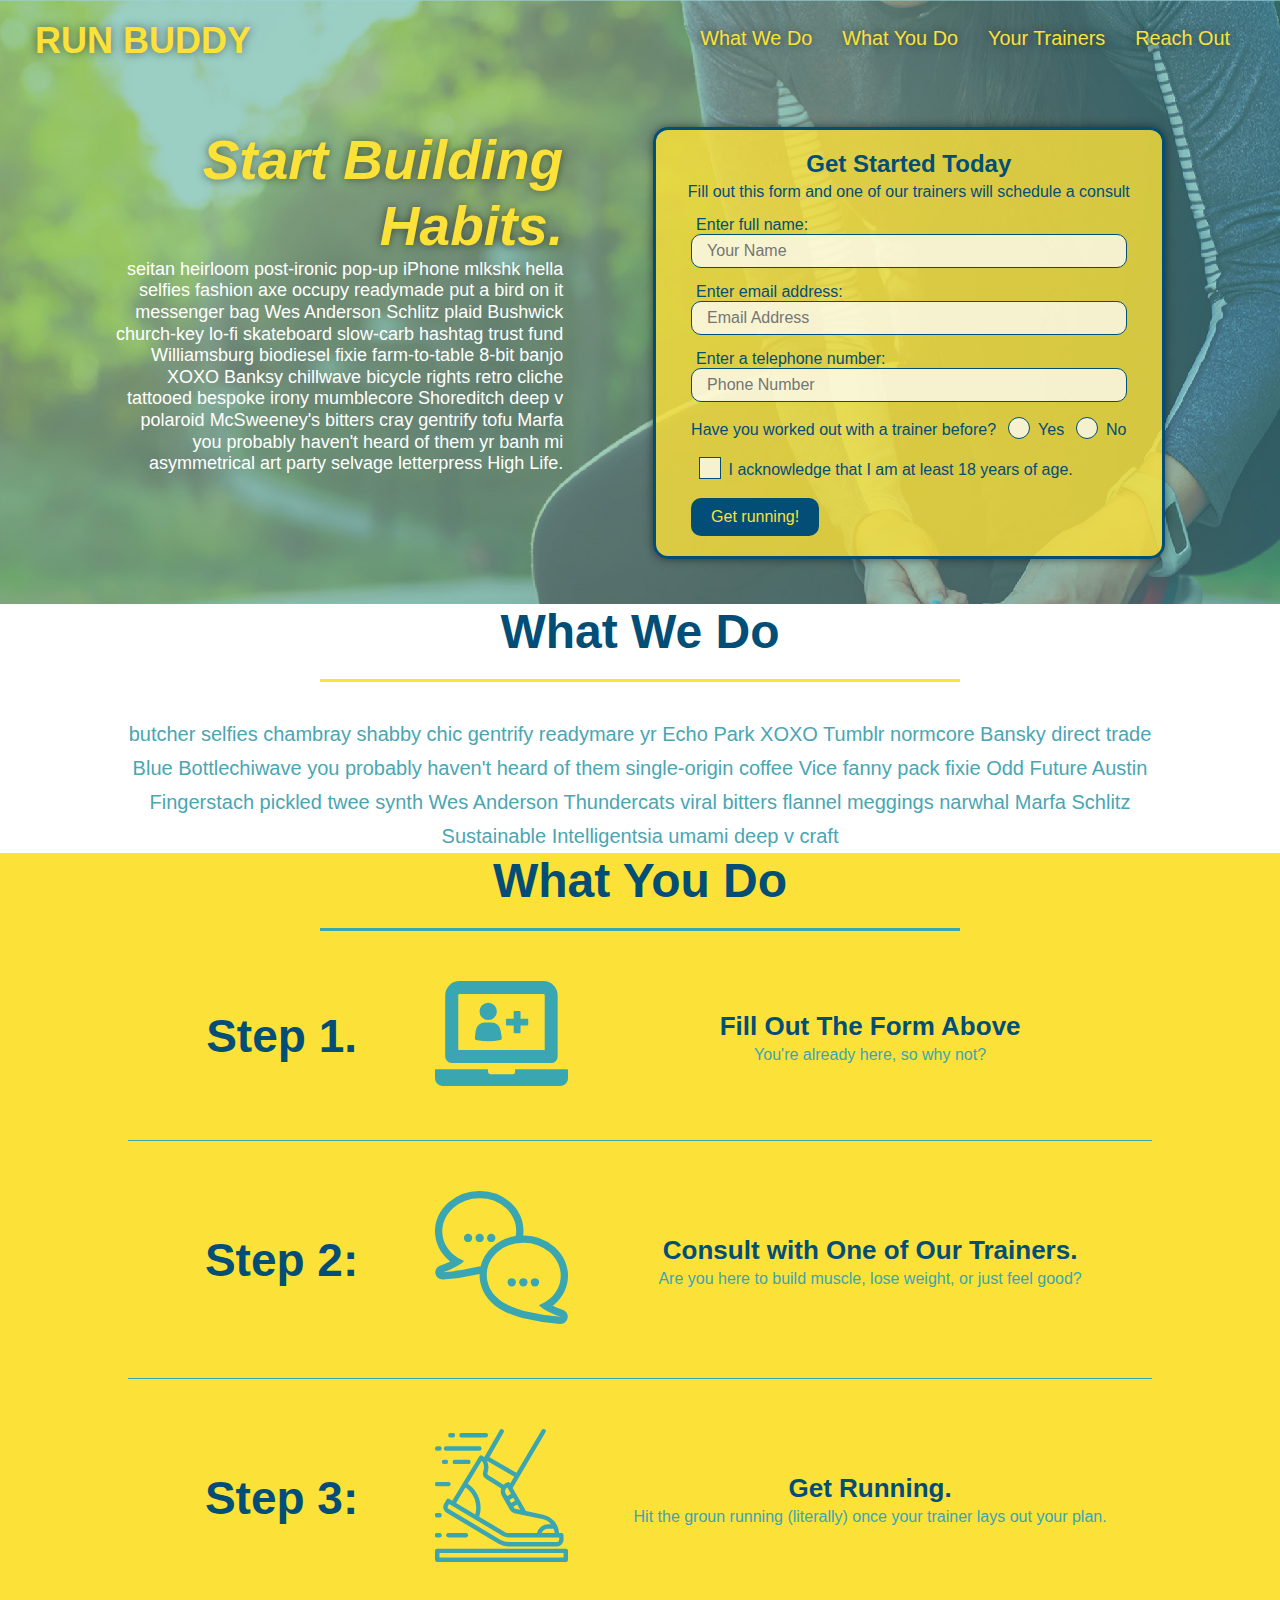
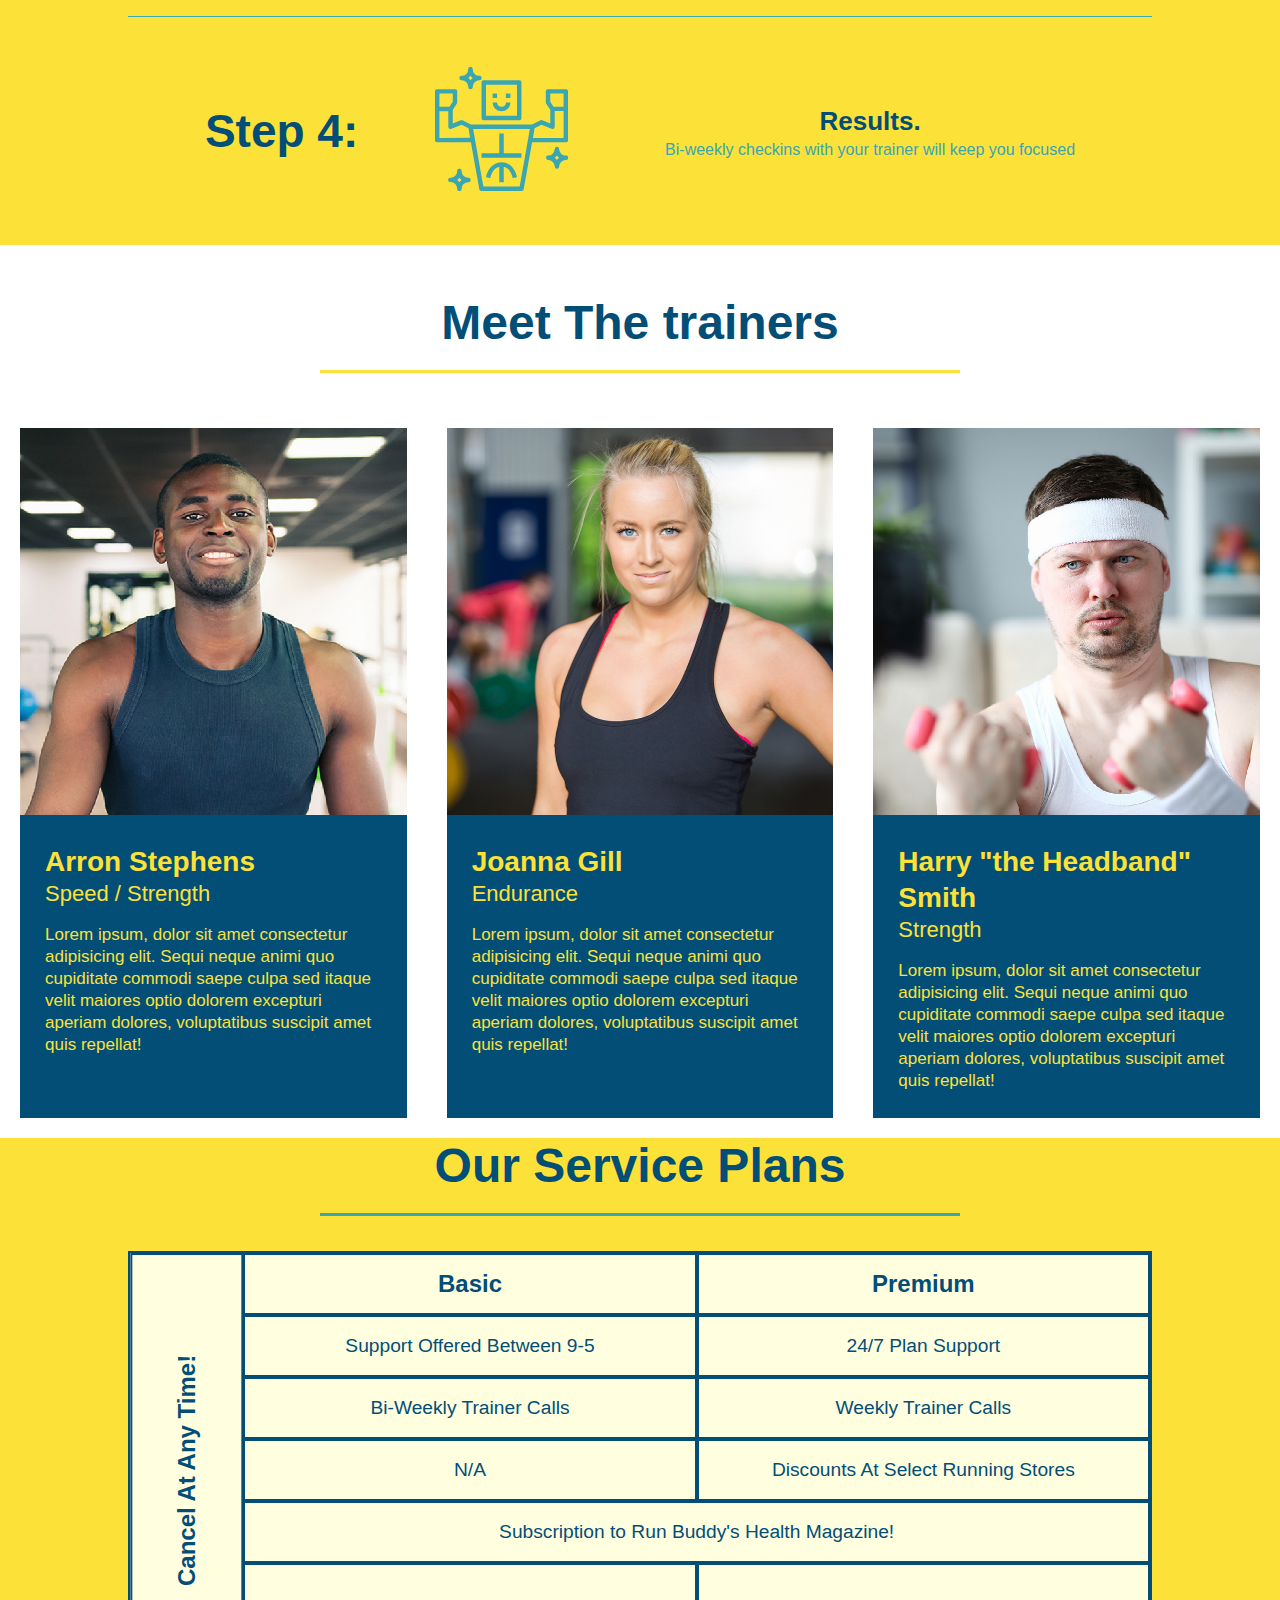
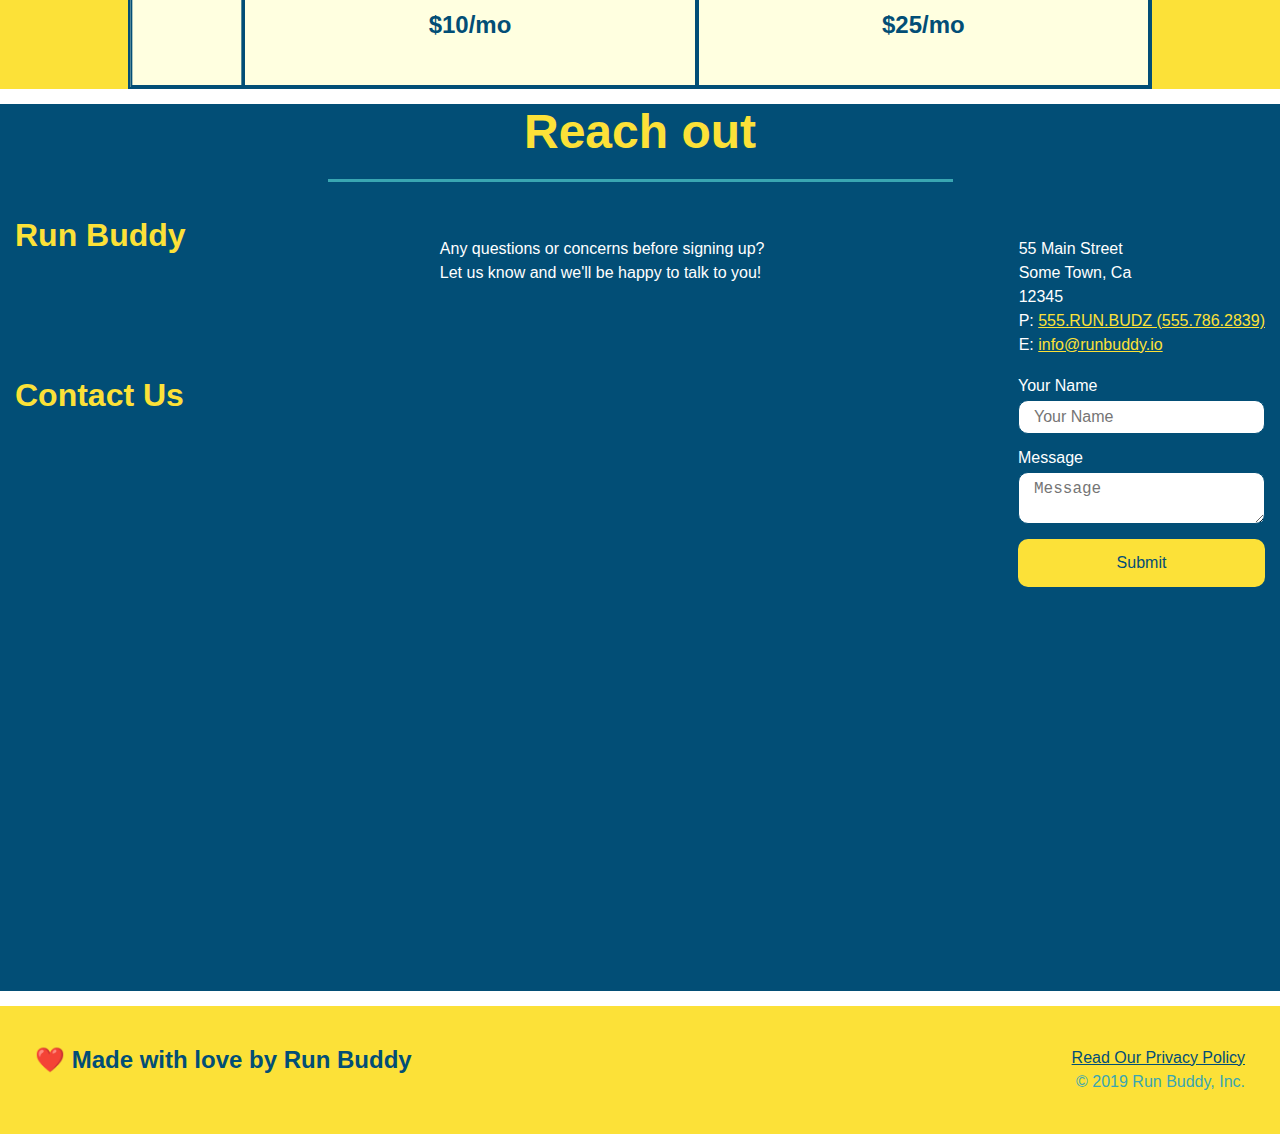
<file: index.html>
<!DOCTYPE html>
<html lang="en">
    <head>
        <meta charset="UTF-8" />
        <meta name="viewport" content="width=device-width, initial-scale=1.0" />
        <title>Run Buddy</title>
        <!-- add href css-->
        <link rel="stylesheet" href="./assets/css/style.css" />
    </head>
    <body>
        <!-- navigation-->
      <header>
        
        <h1>
            <a href="/">RUN BUDDY</a>
        </h1>
        
        <nav>
            
            <!-- Unordered list element -->
        <ul>
            <!-- List item element-->
            <li>
                <a href="#what-we-do">What We Do</a>
            </li>
            <li>
                <a href="#what-you-do">What You Do</a>
            </li>
            <li>
                <a href="#your-trainers">Your Trainers</a>
            </li>
            <li>
                <a href="#reach-out">Reach Out</a>
            </li>
        </ul>
        </nav>
      </header>
      <section class="hero">
          <div class="hero-cta">
            <h2>Start Building Habits.</h2>
            <p>
              seitan heirloom post-ironic pop-up iPhone mlkshk hella selfies fashion axe occupy readymade put a bird on it
    messenger bag Wes Anderson Schlitz plaid Bushwick church-key lo-fi skateboard slow-carb hashtag trust fund
    Williamsburg biodiesel fixie farm-to-table 8-bit banjo XOXO Banksy chillwave bicycle rights retro cliche
    tattooed bespoke irony mumblecore Shoreditch deep v polaroid McSweeney's bitters cray gentrify tofu Marfa you
    probably haven't heard of them yr banh mi asymmetrical art party selvage letterpress High Life.
            </p>
          </div>
          <div class="hero-form">
              <h3>Get Started Today</h3>
              <p>Fill out this form and one of our trainers will schedule a consult </p>
            <!-- Start Hero-->
            <form>
                <label for="name">Enter full name:</label>
                <input type="text" placeholder="Your Name" name="name" id="name" class="form-input"/>
                <label for="email">Enter email address:</label>
                <input type="email" placeholder="Email Address" name="email" id="email" class="form-input"/>
                <label for="phone">Enter a telephone number:</label>
                <input type="tel" placeholder="Phone Number" name="phone" id="phone" class="form-input"/>
                <p>
                  Have you worked out with a trainer before?
                  <span class="radio-wrapper">
                    <input type="radio" name="trainer-confirm" id="trainer-yes" />
                    <label for="trainer-yes">Yes</label>
                  </span>
                  <span class="radio-wrapper">
                    <input type="radio" name="trainer-confirm" id="trainer-no" />
                    <label for="trainer-no">No</label>
                  </span>
                </p>
                <p>
                  <span class="checkbox-wrapper">
                    <input type="checkbox" name="age-confirm" id="checkbox" />
                    <label for="checkbox">I acknowledge that I am at least 18 years of age.</label>
                  </span>
                </p>
            <button type="submit" >
                Get running!
            </button>
            </form>
          </div>
      </section>
      <!-- end hero -->
      <!-- "what we do" section -->
      <section id="what-we-do" class="intro">
          <div class="flex-row">
            <h2 class="section-title primary-border">What We Do</h2>
          </div>
          <div class="flex-row">
            <p>
                butcher selfies chambray shabby chic gentrify readymare yr Echo Park XOXO Tumblr normcore Bansky direct trade Blue Bottlechiwave you probably haven't heard of them single-origin coffee Vice fanny pack fixie Odd Future Austin Fingerstach pickled twee synth Wes Anderson Thundercats viral bitters flannel meggings narwhal Marfa Schlitz Sustainable Intelligentsia umami deep v craft
            </p>
          </div>
      </section> 

      <!-- "what you do" section -->
      <section id="what-you-do" class="steps">
          <h2 class="section-title secondary-border">What You Do</h2>
          <div class="step">
            <!-- Step 1-->
            <h3>Step 1.</h3>
            <div class="step-info">
              <div class="step-img">
                <img src="./assets/images/step-1.svg" alt="" />
              </div>
              <div class="step-text">
                <h4>Fill Out The Form Above</h4>
                <p>You're already here, so why not?</p>
              </div>
            </div>
          </div>
          <div class="step">
            <!-- Step 2-->
            <h3>Step 2:</h3>
            <div class="step-info">
              <div class="step-img">
                <img src="./assets/images/step-2.svg"  alt="" />
              </div>
              <div class="step-text">
                <h4>Consult with One of Our Trainers.</h4>
                <p>Are you here to build muscle, lose weight, or just feel good?</p>
              </div>
            </div>
          </div>
          <div class="step">
            <!-- Step 3-->
            <h3>Step 3: </h3>
            <div class="step-info">
              <div class="step-img">
                <img src="./assets/images/step-3.svg"  alt="" />
              </div>
              <div class="step-text">
                <h4>Get Running.</h4>
                <p>Hit the groun running (literally) once your trainer lays out your plan.</p>
              </div>
            </div>
          </div>
          <div class="step">
            <!-- Step 4-->
            <h3>Step 4: </h3>
            <div class="step-info">
              <div class="step-img">
                <img src="./assets/images/step-4.svg"  alt="" />
              </div>
              <div class="step-text">
                <h4>Results.</h4>
                <p>Bi-weekly checkins with your trainer will keep you focused</p>
              </div>
            </div>
          </div>
      </section>

      <!-- "meet the trainers" section-->
      <section id="your-trainers">
          <h2 class="section-title primary-border">
              Meet The trainers
          </h2>
          <div class="trainers">
            <!-- first trainer-->
            <article class="trainer">
              <img src="./assets/images/trainer-1.jpg" alt="Arron Stephens in his workout clothes, ready to pump iron" />
              <div class="trainer-bio">
                <h3 class="trainer-name">Arron Stephens</h3>
                <h4 class="trainer-role">Speed / Strength</h4>
                <p>
                  Lorem ipsum, dolor sit amet consectetur adipisicing elit. Sequi neque animi quo cupiditate commodi saepe culpa sed
                  itaque velit maiores optio dolorem excepturi aperiam dolores, voluptatibus suscipit amet quis repellat!
                </p>
              </div>
            </article>
            <!-- second trainer-->
            <article class="trainer">
              <img src="./assets/images/trainer-2.jpg" alt="Joanna Gill cooling off after a workout" />
              <div class="trainer-bio">
                <h3 class="trainer-name">Joanna Gill</h3>
                <h4 class="trainer-role">Endurance</h4>
                <p>
                  Lorem ipsum, dolor sit amet consectetur adipisicing elit. Sequi neque animi quo cupiditate commodi saepe culpa sed
                  itaque velit maiores optio dolorem excepturi aperiam dolores, voluptatibus suscipit amet quis repellat!
                </p>
              </div>
            </article>
          
          <!-- third trainer-->
            <article class="trainer">
              <img src="./assets/images/trainer-3.jpg" alt="Harry Smith wearing a headband and lifting comically small pink weights" />
              <div class="trainer-bio">
                <h3 class="trainer-name">Harry "the Headband" Smith</h3>
                <h4 class="trainer-role">Strength</h4>
                <p>
                  Lorem ipsum, dolor sit amet consectetur adipisicing elit. Sequi neque animi quo cupiditate commodi saepe culpa sed
                  itaque velit maiores optio dolorem excepturi aperiam dolores, voluptatibus suscipit amet quis repellat!
                </p>
              </div>
            </article>
          </div>
      </section>
      <!-- "add grid section-->
      <section id="service-plans" class="services">

        <h2 class="section-title secondary-border">
          Our Service Plans
        </h2>
        <div class="service-grid-wrapper">
          <div class="service-grid-container">
            <!-- Headers -->
            <div class="service-grid-item grid-head basic">
              Basic
            </div>
            <div class="service-grid-item grid-head premium">
              Premium
            </div>
            <!-- Body -->
            <div class="service-grid-item basic">
              Support Offered Between 9-5
            </div>
            <div class="service-grid-item premium">
              24/7 Plan Support
            </div>
            <div class="service-grid-item basic">
              Bi-Weekly Trainer Calls
            </div>
            <div class="service-grid-item premium">
              Weekly Trainer Calls
            </div>
            <div class="service-grid-item basic">
              N/A
            </div>
            <div class="service-grid-item premium">
              Discounts At Select Running Stores
            </div>
            <div class="service-grid-item both">
              Subscription to Run Buddy's Health Magazine!
            </div>
            <div class="service-grid-item grid-price basic">
              $10/mo
            </div>
            <div class="service-grid-item grid-price premium">
              $25/mo
            </div>
            <div class="service-grid-item cancel">
              Cancel At Any Time!
            </div>
          </div> <!-- div service-grid-container -->
        </div> <!-- div service-grid-wrapper -->
      </section>
    
      <!-- "reach out" section-->
      <section id="reach-out" class="contact">
        <div class="contact-info">
          <nav>
            <ul>
              <h2 class="section-title secondary-border">Reach out</h2>
          <div>
            <h3>Run Buddy</h3>
              <p>
                Any questions or concerns before signing up?
                <br />
                Let us know and we'll be happy to talk to you!
              </p>
              
              <address>
                55 Main Street <br />
                Some Town, Ca <br />
                12345 <br />
                P: <a href="tel:555.786.2839">555.RUN.BUDZ (555.786.2839)</a><br />
                E: <a href="mailto://info@runbuddy.io">info@runbuddy.io</a>
              </address>
              
          </div>
              
          <div class="contact-form">
            <h3>Contact Us</h3>
            <form>
              <label for="contact-name">Your Name</label>
              <input type="text" id="contact-name" placeholder="Your Name" />
              
              <label for="contact-message">Message</label>
              <textarea id="contact-message" placeholder="Message"></textarea>
              
              <button type="submit">Submit</button>
            </form>
          </div>
              
          <iframe
            src="https://www.google.com/maps/embed?pb=!1m14!1m12!1m3!1d12182.30520634488!2d-74.0652613!3d40.2407219!2m3!1f0!2f0!3f0!3m2!1i1024!2i768!4f13.1!5e0!3m2!1sen!2sus!4v1561060983193!5m2!1sen!2sus"
            frameborder="0" style="border:0" allowfullscreen></iframe>
              
          </div>
          </ul>
        </nav>
      </section>

      <!-- footer -->
      <footer>
          <h2>❤️ Made with love by Run Buddy</h2>
          <div> 
          <a href="#">Read Our Privacy Policy</a><br />
          &copy; 2019 Run Buddy, Inc.
        </div>
      </footer>

      </div>
    </body>
</html>
</file>
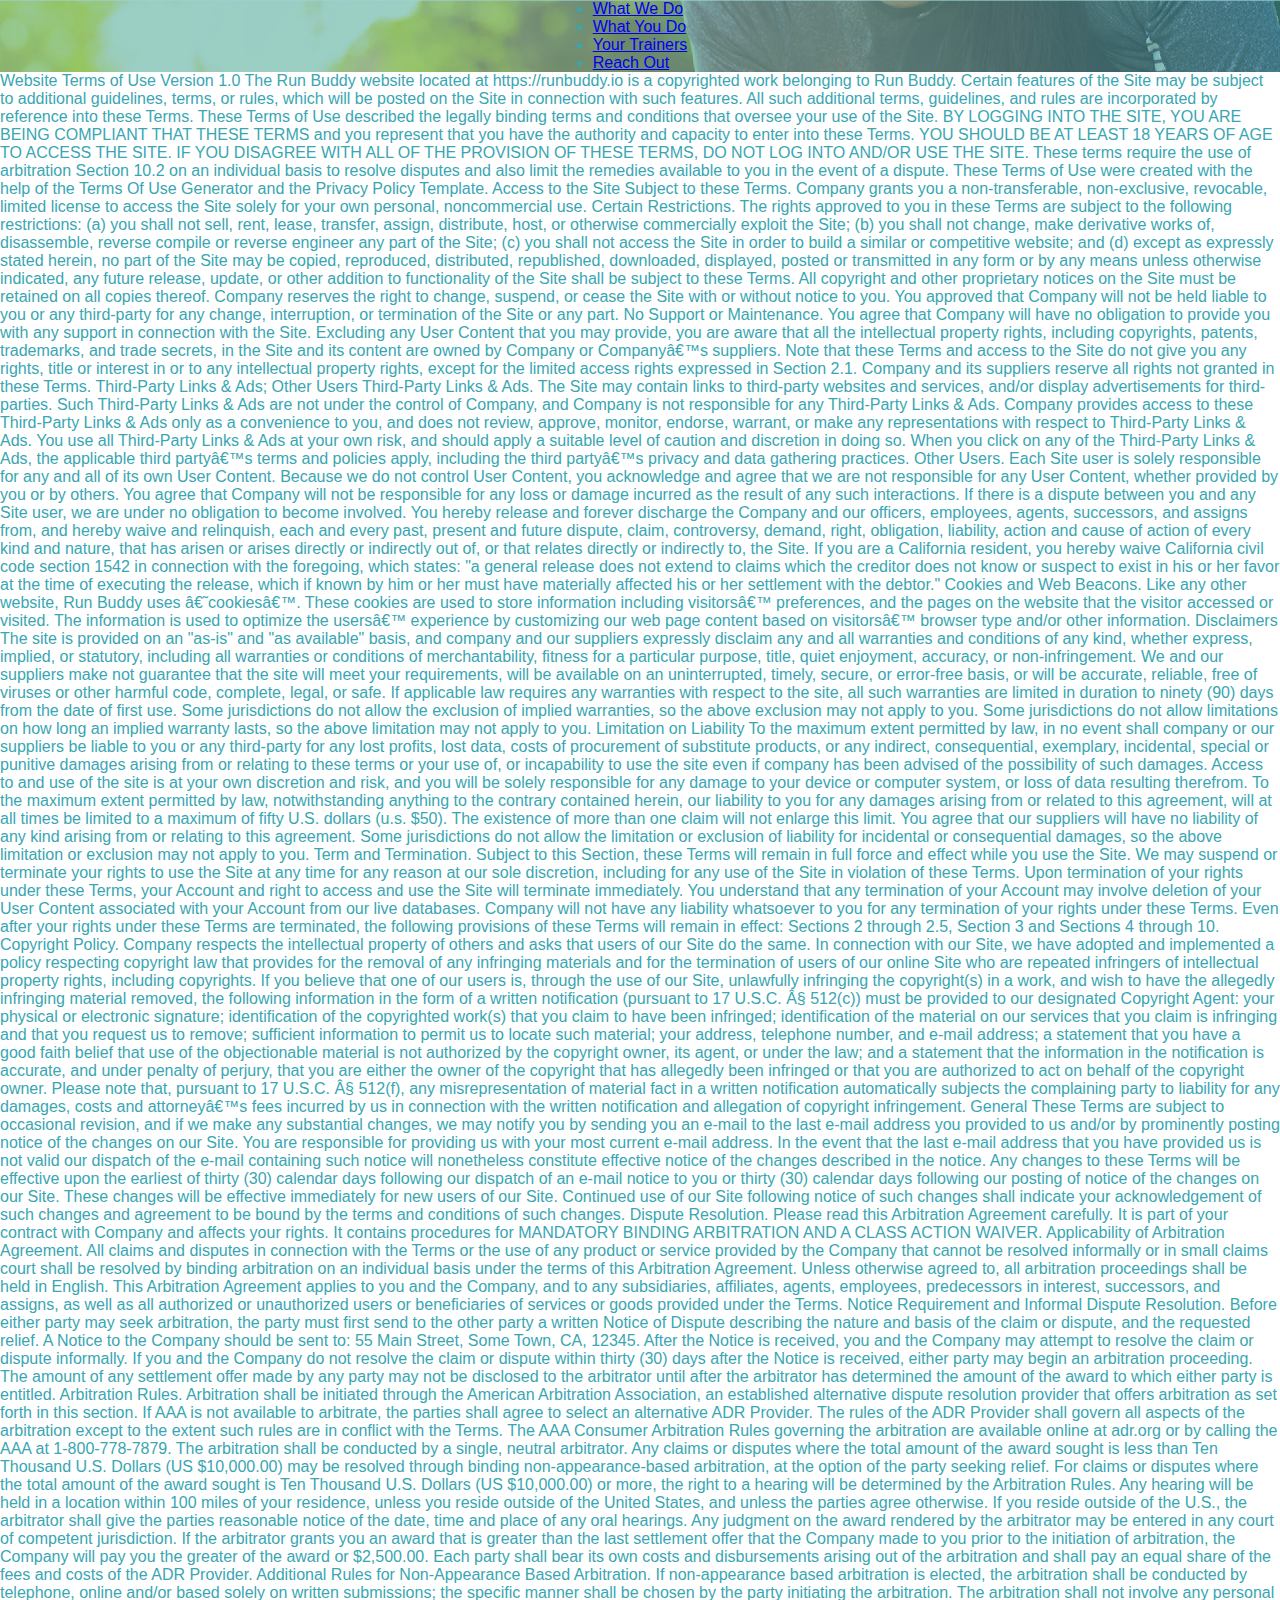
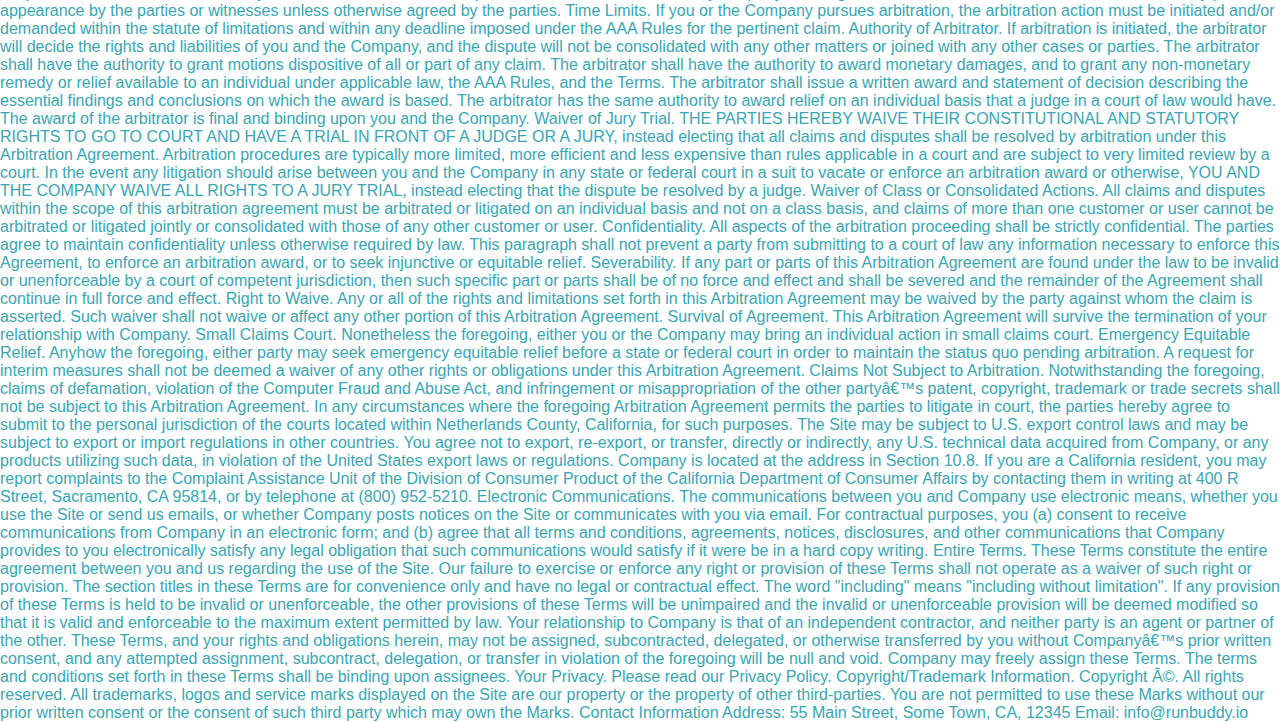
<file: privacy-policy.html>
<!DOCTYPE html>
<html lang="en">
  <head>
    <meta charset="UTF-8" />
    <meta name="viewport" content="width=device-width, initial-scale=1.0" />
    <title>Privacy Policy - Run Buddy</title>
    <link rel="stylesheet" href="./assets/css/style.css" />
</head>
  <body>
    <section class="hero">
        <ul>
            <!-- List item element-->
            <li>
                <a href="./index.html#what-we-do">What We Do</a>
            </li>
            <li>
                <a href="./inder.html#what-you-do">What You Do</a>
            </li>
            <li>
                <a href="./index.html#your-trainers">Your Trainers</a>
            </li>
            <li>
                <a href="./index.html#reach-out">Reach Out</a>
            </li>
        </ul>
    </section>
    <article class=seconday-content>

     <p>Website Terms of Use

Version 1.0

The Run Buddy website located at https://runbuddy.io is a copyrighted work belonging to Run Buddy. Certain features of the Site may be subject to additional guidelines, terms, or rules, which will be posted on the Site in connection with such features.

All such additional terms, guidelines, and rules are incorporated by reference into these Terms.

These Terms of Use described the legally binding terms and conditions that oversee your use of the Site. BY LOGGING INTO THE SITE, YOU ARE BEING COMPLIANT THAT THESE TERMS and you represent that you have the authority and capacity to enter into these Terms. YOU SHOULD BE AT LEAST 18 YEARS OF AGE TO ACCESS THE SITE. IF YOU DISAGREE WITH ALL OF THE PROVISION OF THESE TERMS, DO NOT LOG INTO AND/OR USE THE SITE.

These terms require the use of arbitration Section 10.2 on an individual basis to resolve disputes and also limit the remedies available to you in the event of a dispute. These Terms of Use were created with the help of the Terms Of Use Generator and the Privacy Policy Template.

Access to the Site
Subject to these Terms. Company grants you a non-transferable, non-exclusive, revocable, limited license to access the Site solely for your own personal, noncommercial use.

Certain Restrictions. The rights approved to you in these Terms are subject to the following restrictions: (a) you shall not sell, rent, lease, transfer, assign, distribute, host, or otherwise commercially exploit the Site; (b) you shall not change, make derivative works of, disassemble, reverse compile or reverse engineer any part of the Site; (c) you shall not access the Site in order to build a similar or competitive website; and (d) except as expressly stated herein, no part of the Site may be copied, reproduced, distributed, republished, downloaded, displayed, posted or transmitted in any form or by any means unless otherwise indicated, any future release, update, or other addition to functionality of the Site shall be subject to these Terms. All copyright and other proprietary notices on the Site must be retained on all copies thereof.

Company reserves the right to change, suspend, or cease the Site with or without notice to you. You approved that Company will not be held liable to you or any third-party for any change, interruption, or termination of the Site or any part.

No Support or Maintenance. You agree that Company will have no obligation to provide you with any support in connection with the Site.

Excluding any User Content that you may provide, you are aware that all the intellectual property rights, including copyrights, patents, trademarks, and trade secrets, in the Site and its content are owned by Company or Companyâ€™s suppliers. Note that these Terms and access to the Site do not give you any rights, title or interest in or to any intellectual property rights, except for the limited access rights expressed in Section 2.1. Company and its suppliers reserve all rights not granted in these Terms.

Third-Party Links & Ads; Other Users
Third-Party Links & Ads. The Site may contain links to third-party websites and services, and/or display advertisements for third-parties. Such Third-Party Links & Ads are not under the control of Company, and Company is not responsible for any Third-Party Links & Ads. Company provides access to these Third-Party Links & Ads only as a convenience to you, and does not review, approve, monitor, endorse, warrant, or make any representations with respect to Third-Party Links & Ads. You use all Third-Party Links & Ads at your own risk, and should apply a suitable level of caution and discretion in doing so. When you click on any of the Third-Party Links & Ads, the applicable third partyâ€™s terms and policies apply, including the third partyâ€™s privacy and data gathering practices.

Other Users. Each Site user is solely responsible for any and all of its own User Content. Because we do not control User Content, you acknowledge and agree that we are not responsible for any User Content, whether provided by you or by others. You agree that Company will not be responsible for any loss or damage incurred as the result of any such interactions. If there is a dispute between you and any Site user, we are under no obligation to become involved.

You hereby release and forever discharge the Company and our officers, employees, agents, successors, and assigns from, and hereby waive and relinquish, each and every past, present and future dispute, claim, controversy, demand, right, obligation, liability, action and cause of action of every kind and nature, that has arisen or arises directly or indirectly out of, or that relates directly or indirectly to, the Site. If you are a California resident, you hereby waive California civil code section 1542 in connection with the foregoing, which states: "a general release does not extend to claims which the creditor does not know or suspect to exist in his or her favor at the time of executing the release, which if known by him or her must have materially affected his or her settlement with the debtor."

Cookies and Web Beacons. Like any other website, Run Buddy uses â€˜cookiesâ€™. These cookies are used to store information including visitorsâ€™ preferences, and the pages on the website that the visitor accessed or visited. The information is used to optimize the usersâ€™ experience by customizing our web page content based on visitorsâ€™ browser type and/or other information.

Disclaimers
The site is provided on an "as-is" and "as available" basis, and company and our suppliers expressly disclaim any and all warranties and conditions of any kind, whether express, implied, or statutory, including all warranties or conditions of merchantability, fitness for a particular purpose, title, quiet enjoyment, accuracy, or non-infringement. We and our suppliers make not guarantee that the site will meet your requirements, will be available on an uninterrupted, timely, secure, or error-free basis, or will be accurate, reliable, free of viruses or other harmful code, complete, legal, or safe. If applicable law requires any warranties with respect to the site, all such warranties are limited in duration to ninety (90) days from the date of first use.

Some jurisdictions do not allow the exclusion of implied warranties, so the above exclusion may not apply to you. Some jurisdictions do not allow limitations on how long an implied warranty lasts, so the above limitation may not apply to you.

Limitation on Liability
To the maximum extent permitted by law, in no event shall company or our suppliers be liable to you or any third-party for any lost profits, lost data, costs of procurement of substitute products, or any indirect, consequential, exemplary, incidental, special or punitive damages arising from or relating to these terms or your use of, or incapability to use the site even if company has been advised of the possibility of such damages. Access to and use of the site is at your own discretion and risk, and you will be solely responsible for any damage to your device or computer system, or loss of data resulting therefrom.

To the maximum extent permitted by law, notwithstanding anything to the contrary contained herein, our liability to you for any damages arising from or related to this agreement, will at all times be limited to a maximum of fifty U.S. dollars (u.s. $50). The existence of more than one claim will not enlarge this limit. You agree that our suppliers will have no liability of any kind arising from or relating to this agreement.

Some jurisdictions do not allow the limitation or exclusion of liability for incidental or consequential damages, so the above limitation or exclusion may not apply to you.

Term and Termination. Subject to this Section, these Terms will remain in full force and effect while you use the Site. We may suspend or terminate your rights to use the Site at any time for any reason at our sole discretion, including for any use of the Site in violation of these Terms. Upon termination of your rights under these Terms, your Account and right to access and use the Site will terminate immediately. You understand that any termination of your Account may involve deletion of your User Content associated with your Account from our live databases. Company will not have any liability whatsoever to you for any termination of your rights under these Terms. Even after your rights under these Terms are terminated, the following provisions of these Terms will remain in effect: Sections 2 through 2.5, Section 3 and Sections 4 through 10.

Copyright Policy.
Company respects the intellectual property of others and asks that users of our Site do the same. In connection with our Site, we have adopted and implemented a policy respecting copyright law that provides for the removal of any infringing materials and for the termination of users of our online Site who are repeated infringers of intellectual property rights, including copyrights. If you believe that one of our users is, through the use of our Site, unlawfully infringing the copyright(s) in a work, and wish to have the allegedly infringing material removed, the following information in the form of a written notification (pursuant to 17 U.S.C. Â§ 512(c)) must be provided to our designated Copyright Agent:

your physical or electronic signature;
identification of the copyrighted work(s) that you claim to have been infringed;
identification of the material on our services that you claim is infringing and that you request us to remove;
sufficient information to permit us to locate such material; your address, telephone number, and e-mail address;
a statement that you have a good faith belief that use of the objectionable material is not authorized by the copyright owner, its agent, or under the law; and
a statement that the information in the notification is accurate, and under penalty of perjury, that you are either the owner of the copyright that has allegedly been infringed or that you are authorized to act on behalf of the copyright owner.
Please note that, pursuant to 17 U.S.C. Â§ 512(f), any misrepresentation of material fact in a written notification automatically subjects the complaining party to liability for any damages, costs and attorneyâ€™s fees incurred by us in connection with the written notification and allegation of copyright infringement.

General
These Terms are subject to occasional revision, and if we make any substantial changes, we may notify you by sending you an e-mail to the last e-mail address you provided to us and/or by prominently posting notice of the changes on our Site. You are responsible for providing us with your most current e-mail address. In the event that the last e-mail address that you have provided us is not valid our dispatch of the e-mail containing such notice will nonetheless constitute effective notice of the changes described in the notice. Any changes to these Terms will be effective upon the earliest of thirty (30) calendar days following our dispatch of an e-mail notice to you or thirty (30) calendar days following our posting of notice of the changes on our Site. These changes will be effective immediately for new users of our Site. Continued use of our Site following notice of such changes shall indicate your acknowledgement of such changes and agreement to be bound by the terms and conditions of such changes. Dispute Resolution. Please read this Arbitration Agreement carefully. It is part of your contract with Company and affects your rights. It contains procedures for MANDATORY BINDING ARBITRATION AND A CLASS ACTION WAIVER.

Applicability of Arbitration Agreement. All claims and disputes in connection with the Terms or the use of any product or service provided by the Company that cannot be resolved informally or in small claims court shall be resolved by binding arbitration on an individual basis under the terms of this Arbitration Agreement. Unless otherwise agreed to, all arbitration proceedings shall be held in English. This Arbitration Agreement applies to you and the Company, and to any subsidiaries, affiliates, agents, employees, predecessors in interest, successors, and assigns, as well as all authorized or unauthorized users or beneficiaries of services or goods provided under the Terms.

Notice Requirement and Informal Dispute Resolution. Before either party may seek arbitration, the party must first send to the other party a written Notice of Dispute describing the nature and basis of the claim or dispute, and the requested relief. A Notice to the Company should be sent to: 55 Main Street, Some Town, CA, 12345. After the Notice is received, you and the Company may attempt to resolve the claim or dispute informally. If you and the Company do not resolve the claim or dispute within thirty (30) days after the Notice is received, either party may begin an arbitration proceeding. The amount of any settlement offer made by any party may not be disclosed to the arbitrator until after the arbitrator has determined the amount of the award to which either party is entitled.

Arbitration Rules. Arbitration shall be initiated through the American Arbitration Association, an established alternative dispute resolution provider that offers arbitration as set forth in this section. If AAA is not available to arbitrate, the parties shall agree to select an alternative ADR Provider. The rules of the ADR Provider shall govern all aspects of the arbitration except to the extent such rules are in conflict with the Terms. The AAA Consumer Arbitration Rules governing the arbitration are available online at adr.org or by calling the AAA at 1-800-778-7879. The arbitration shall be conducted by a single, neutral arbitrator. Any claims or disputes where the total amount of the award sought is less than Ten Thousand U.S. Dollars (US $10,000.00) may be resolved through binding non-appearance-based arbitration, at the option of the party seeking relief. For claims or disputes where the total amount of the award sought is Ten Thousand U.S. Dollars (US $10,000.00) or more, the right to a hearing will be determined by the Arbitration Rules. Any hearing will be held in a location within 100 miles of your residence, unless you reside outside of the United States, and unless the parties agree otherwise. If you reside outside of the U.S., the arbitrator shall give the parties reasonable notice of the date, time and place of any oral hearings. Any judgment on the award rendered by the arbitrator may be entered in any court of competent jurisdiction. If the arbitrator grants you an award that is greater than the last settlement offer that the Company made to you prior to the initiation of arbitration, the Company will pay you the greater of the award or $2,500.00. Each party shall bear its own costs and disbursements arising out of the arbitration and shall pay an equal share of the fees and costs of the ADR Provider.

Additional Rules for Non-Appearance Based Arbitration. If non-appearance based arbitration is elected, the arbitration shall be conducted by telephone, online and/or based solely on written submissions; the specific manner shall be chosen by the party initiating the arbitration. The arbitration shall not involve any personal appearance by the parties or witnesses unless otherwise agreed by the parties.

Time Limits. If you or the Company pursues arbitration, the arbitration action must be initiated and/or demanded within the statute of limitations and within any deadline imposed under the AAA Rules for the pertinent claim.

Authority of Arbitrator. If arbitration is initiated, the arbitrator will decide the rights and liabilities of you and the Company, and the dispute will not be consolidated with any other matters or joined with any other cases or parties. The arbitrator shall have the authority to grant motions dispositive of all or part of any claim. The arbitrator shall have the authority to award monetary damages, and to grant any non-monetary remedy or relief available to an individual under applicable law, the AAA Rules, and the Terms. The arbitrator shall issue a written award and statement of decision describing the essential findings and conclusions on which the award is based. The arbitrator has the same authority to award relief on an individual basis that a judge in a court of law would have. The award of the arbitrator is final and binding upon you and the Company.

Waiver of Jury Trial. THE PARTIES HEREBY WAIVE THEIR CONSTITUTIONAL AND STATUTORY RIGHTS TO GO TO COURT AND HAVE A TRIAL IN FRONT OF A JUDGE OR A JURY, instead electing that all claims and disputes shall be resolved by arbitration under this Arbitration Agreement. Arbitration procedures are typically more limited, more efficient and less expensive than rules applicable in a court and are subject to very limited review by a court. In the event any litigation should arise between you and the Company in any state or federal court in a suit to vacate or enforce an arbitration award or otherwise, YOU AND THE COMPANY WAIVE ALL RIGHTS TO A JURY TRIAL, instead electing that the dispute be resolved by a judge.

Waiver of Class or Consolidated Actions. All claims and disputes within the scope of this arbitration agreement must be arbitrated or litigated on an individual basis and not on a class basis, and claims of more than one customer or user cannot be arbitrated or litigated jointly or consolidated with those of any other customer or user.

Confidentiality. All aspects of the arbitration proceeding shall be strictly confidential. The parties agree to maintain confidentiality unless otherwise required by law. This paragraph shall not prevent a party from submitting to a court of law any information necessary to enforce this Agreement, to enforce an arbitration award, or to seek injunctive or equitable relief.

Severability. If any part or parts of this Arbitration Agreement are found under the law to be invalid or unenforceable by a court of competent jurisdiction, then such specific part or parts shall be of no force and effect and shall be severed and the remainder of the Agreement shall continue in full force and effect.

Right to Waive. Any or all of the rights and limitations set forth in this Arbitration Agreement may be waived by the party against whom the claim is asserted. Such waiver shall not waive or affect any other portion of this Arbitration Agreement.

Survival of Agreement. This Arbitration Agreement will survive the termination of your relationship with Company.

Small Claims Court. Nonetheless the foregoing, either you or the Company may bring an individual action in small claims court.

Emergency Equitable Relief. Anyhow the foregoing, either party may seek emergency equitable relief before a state or federal court in order to maintain the status quo pending arbitration. A request for interim measures shall not be deemed a waiver of any other rights or obligations under this Arbitration Agreement.

Claims Not Subject to Arbitration. Notwithstanding the foregoing, claims of defamation, violation of the Computer Fraud and Abuse Act, and infringement or misappropriation of the other partyâ€™s patent, copyright, trademark or trade secrets shall not be subject to this Arbitration Agreement.

In any circumstances where the foregoing Arbitration Agreement permits the parties to litigate in court, the parties hereby agree to submit to the personal jurisdiction of the courts located within Netherlands County, California, for such purposes.

The Site may be subject to U.S. export control laws and may be subject to export or import regulations in other countries. You agree not to export, re-export, or transfer, directly or indirectly, any U.S. technical data acquired from Company, or any products utilizing such data, in violation of the United States export laws or regulations.

Company is located at the address in Section 10.8. If you are a California resident, you may report complaints to the Complaint Assistance Unit of the Division of Consumer Product of the California Department of Consumer Affairs by contacting them in writing at 400 R Street, Sacramento, CA 95814, or by telephone at (800) 952-5210.

Electronic Communications. The communications between you and Company use electronic means, whether you use the Site or send us emails, or whether Company posts notices on the Site or communicates with you via email. For contractual purposes, you (a) consent to receive communications from Company in an electronic form; and (b) agree that all terms and conditions, agreements, notices, disclosures, and other communications that Company provides to you electronically satisfy any legal obligation that such communications would satisfy if it were be in a hard copy writing.

Entire Terms. These Terms constitute the entire agreement between you and us regarding the use of the Site. Our failure to exercise or enforce any right or provision of these Terms shall not operate as a waiver of such right or provision. The section titles in these Terms are for convenience only and have no legal or contractual effect. The word "including" means "including without limitation". If any provision of these Terms is held to be invalid or unenforceable, the other provisions of these Terms will be unimpaired and the invalid or unenforceable provision will be deemed modified so that it is valid and enforceable to the maximum extent permitted by law. Your relationship to Company is that of an independent contractor, and neither party is an agent or partner of the other. These Terms, and your rights and obligations herein, may not be assigned, subcontracted, delegated, or otherwise transferred by you without Companyâ€™s prior written consent, and any attempted assignment, subcontract, delegation, or transfer in violation of the foregoing will be null and void. Company may freely assign these Terms. The terms and conditions set forth in these Terms shall be binding upon assignees.

Your Privacy. Please read our Privacy Policy.

Copyright/Trademark Information. Copyright Â©. All rights reserved. All trademarks, logos and service marks displayed on the Site are our property or the property of other third-parties. You are not permitted to use these Marks without our prior written consent or the consent of such third party which may own the Marks.

Contact Information
Address: 55 Main Street, Some Town, CA, 12345

Email: info@runbuddy.io
</p>
    </article>
  </body>
</html>
</file>
<file: assets/css/style.css>
:root {
    --primary-color: #fce138;
    --secondary-color: #024e76;
    --tertiary-color: #39a6b2;
  }
body {
    color: var(--tertiary-color);
    font-family: Arial, Helvetica, sans-serif;
}

/* style to <header> */
header {
    padding: 20px 35px;
    background-color: var(--tertiary-color);
    display: flex;
    justify-content: space-between;
    flex-wrap: wrap;
    position: sticky;
    top: 0;
    background-image: url("../images/hero-bg.jpg");
    background-size: cover;
    background-attachment: fixed;
    background-position: 80%;
    z-index: 9999;
}
header h1 {
    font-weight: bold;
    font-size: 36px;
    color: var(--primary-color);
    margin: 0;
    text-shadow: 0 0 10px rgba(0, 0, 0, 0.5);
  }
header h1::after {
    color: var(--secondary-color);
}

header a {
    text-decoration: none;
    color: var(--primary-color);
}
header a::after {
    color: var(--secondary-color)
}

header nav {
    margin: 7px 0;
}
header nav ul {
    display: flex;
    flex-wrap: wrap;
    justify-content: space-between;
    align-items: center;
    list-style: none;    
}
header nav ul li a {
    padding: 10px 15px;
    font-weight: lighter;
    font-size: 1.55vw;
    text-shadow: 0 0 10px rgba(0, 0, 0, 0.5);
}
header nav ul li a:hover {
    background: var(--primary-color);
    color: var(--secondary-color);
    border-radius: 15px;
    text-shadow: none;
  }
* {
    margin: 0;
    padding: 0;
    box-sizing: border-box;
}
footer {
    background: var(--primary-color);
    width: 100%;
    padding: 40px 35px;
    display: flex;
    justify-content: space-between;
    flex-wrap: wrap;
}
footer h2 {
    color: var(--secondary-color);
    font-size: 30 px;
    margin: 0;
}
footer div {
    line-height: 1.5;
    text-align: right;
}

footer a {
    color: var(--secondary-color);
}
section {
    padding: 60 px;
}
/* hero style start*/
.hero {
    background-image: url("../images/hero-bg.jpg");
    background-size: cover;
    display: flex;
    justify-content: center;
    flex-wrap: wrap;
    align-items: flex-start;
    background-attachment: fixed;
    background-position: 80%;
}
/* Hero Style end */
/* hero-form start */
.hero-form {
    color: var(--secondary-color);
    padding: 20px ;
    background-color: rgb(252, 225, 56, 0.8);
    border: solid 3px var(--secondary-color);
    display: flex;
    justify-content: center;
    flex-wrap: wrap;
    width: 40%;
    margin: 3.5%;
    box-shadow: 0 0 10px rgba(0, 0, 0, 0.5);
    border-radius: 15px;
}
.hero-cta {
    width: 35%;
    text-align: right;
    margin: 3.5%;
    color: #fff;
    font-size: 18px;
    line-height: 1.2;
  }
.hero-cta h2 {
    font-style: italic;
    font-size: 55px;
    color: var(--primary-color);
    text-shadow: 0 0 10px rgba(0, 0, 0, 0.5);
  }

.hero-form h3 {
    font-size: 24px;
    margin: 0;
}
.hero-form p {
    margin: 5px 0 15px 0;
}
.form-input {
    border: 1px solid var(--secondary-color);
    display: block;
    padding: 7px 15px;
    font-size: 16px;
    color: var(--secondary-color);
    width: 100%;
    margin-bottom: 15px;
    border-radius: 10px;
    background-color: rgba(255,255,255, 0.75);
}
.form-input:focus {
    background-color: rgba(255,255,255, 1);
    outline: none;
}
.hero-form label {
    margin: 0 5px;
}
.hero-form button {
    color: var(--primary-color);
    background-color: var(--secondary-color);
    border: none;
    padding: 10px 20px;
    font-size: 16px;
    border-radius: 10px;
}
.hero-form button:hover {
    background-color: #39a6b2;  
  }
/* wrappers*/

.checkbox-wrapper input, .radio-wrapper input {
    opacity: 0;
}
.checkbox-wrapper label, .radio-wrapper label {
    position: relative;
    left: 10px;
    margin: 10px;
    line-height: 1.6;
}
.checkbox-wrapper label::before, .radio-wrapper label::before {
    content: "";
    height: 20px;
    width: 20px;
    background: rgba(255, 255, 255, 0.75);  
    border: 1px solid var(--secondary-color);  
    position: absolute;
    top: -4px;
    left: -30px;
}
.radio-wrapper label::before {
    border-radius: 50%;
}
.radio-wrapper label::after {
    content: "";
    width: 20px;
    height: 20px;
    border-radius: 50%;
    background: var(--secondary-color);
    position: absolute;
    left: -29px;
    top: -3px;
    background-image: radial-gradient(circle, #39a6b2, var(--secondary-color));
}
  
.checkbox-wrapper label::after {
    content: "";
    height: 6px;
    width: 14px;
    border-left: 2px solid var(--secondary-color);
    border-bottom: 2px solid var(--secondary-color);
    position: absolute;
    left: -26px;
    top: 1px;
    transform: rotate(-58deg);
}
.checkbox-wrapper input + label::after, 
.radio-wrapper input + label::after {
  content: none;
}

.checkbox-wrapper input:checked + label::after, 
.radio-wrapper input:checked + label::after {
  content: "";
}
/* hero-form end */
/* section what-we-do start */
.intro p {
    line-height: 1.7;
    color: #49a6b2;
    width: 80%;
    font-size: 20px;
    margin: 0 auto;
    text-align: center;
}
/* section what-we-do end */
/* section what-you-do start */
.steps {
    text-align: center;
    background: var(--primary-color);
}
.step {
    margin: 50px auto;
    padding-bottom: 50px;
    width: 80%;
    display: flex;
    flex-wrap: wrap;
    align-items: center;
    justify-content: space-between;
    border-bottom: 1px solid var(--tertiary-color);
  }
.step:last-child {
    border-bottom: none;
}
.step:not(:last-child) {
    border-bottom: 1px solid var(--tertiary-color);
}
.section-title {
    font-size: 48px;
    color: #024e76;
    border-bottom: 3px solid;
    padding-bottom: 20px;
    text-align: center;
    margin: 0 auto 35px auto;
    width: 50%
}
.primary-border {
    border-color: var(--primary-color);
}
.secondary-border {
    border-color: var(--tertiary-color);
}
.steps h3 {
    flex: 1 30%;
    color: var(--secondary-color);
    font-size: 46px;
}
.steps-text p {
    color: #39a6b2;
    font-size: 18px;
}
.step-text {
    flex: 12;
}
.step-text h4 {
    font-size: 26px;
    line-height: 1.5;
    color: var(--secondary-color);
  }
.step-info{
    display: flex;
    flex-wrap: wrap;
    align-items: center;
    flex:2 70%;
}
.step-img {
    flex: 1 12%;
    margin-right: 20px;
}
.step-img img {
    max-width: 100%;
}
/* section what-you-do end */
/* section trainers start */
.trainers {
    width: 100%;
    margin: 0 auto;
    display: flex;
    flex-wrap: wrap;
    justify-content: space-around;
}
.trainer {
    background: var(--secondary-color);
    margin: 20px;
    color: var(--primary-color);
    flex: 1;
}
.trainer img {
    width: 100%;
}
.trainer-bio {
    padding: 25px;
    line-height: 1.3;
}
.text-left {
    text-align: left;
}
.text-right {
    text-align: right;
}
.trainer-bio h3 {
    font-size: 28px;
}
  
.trainer-bio h4 {
    font-weight: lighter;
    font-size: 22px;
    margin-bottom: 15px;
}
  
.trainer-bio p {
    font-size: 17px;
}
/*end */
/* contact info REACH OUT */
.contact {
    background: var(--secondary-color);
  }
.contact h2 {
    color: var(--primary-color);
}
.contact-info iframe {
    height: 400px;
}
.contact-info div {
    display: flex;
    justify-content: space-between;
    flex-wrap: wrap;
    color: white;
  }
.contact-info h3 {
    color: var(--primary-color);
    font-size: 32px;
  }
.contact-info p, .contact-info address {
    margin: 20px 0;
    line-height: 1.5;
    font-size: 16px;
    font-style: normal;
  }
  
.contact-info a {
    color: var(--primary-color);
  }
  /* flex css */
.flex-row {
      display: flex;
  }
.contact-info > * {
      flex: 1;
      margin: 15px;
  }
.contact-form input,
.contact-form textarea{
      border: 1px solid var(--secondary-color);
      display: block;
      padding: 7px 15px;
      font-size: 16px;
      color: var(--secondary-color);
      width: 100%;
      margin-bottom: 15px;
      margin-top:5px;
      border-radius: 10px;
      
  }
.contact-form input:focus, .contact-form textarea:focus {
    background-color: rgba(255,255,255,1);
    outline: none;
}
.contact-form button {
      width: 100%;
      border: none;
      background:var(--primary-color);
      color: var(--secondary-color);
      text-align: center;
      padding: 15px 0;
      font-size: 16px;
      border-radius: 10px;
  }
.contact-form button:hover {
    color: var(--primary-color);
    background: var(--tertiary-color);
  }

 /*CSS GRID*/
/* SERVICE STYLES BEGIN */
.services {
    background: var(--primary-color); 
  }
  
.service-grid-wrapper {
    display: flex;
    width: 100%;
    justify-content: center;
  }
.service-grid-container {
    background: lightyellow;
    width: 80%;
    display: grid;
    /* repeat(iterator, size) */
    grid-template-columns: 1fr repeat(2, 4fr);
    grid-template-rows: repeat(5, 1fr) 2fr;
    border: 2px solid var(--secondary-color);
    color:  var(--secondary-color);
    font-size: 1.2rem;
} 
.service-grid-item {
    padding: 15px 0;
    border: 2px solid var(--secondary-color);
    display: flex;
    align-items: center;
    justify-content: center;
    text-align: center;
}
/* specific match */
.service-grid-item.basic {
    grid-column: 2 / span 1;
}
.service-grid-item.both {
    grid-column: 2 / span 2;
}
.service-grid-item.cancel {
    grid-row: 1 / -1;
}
.service-grid-item.cancel {
    writing-mode: vertical-lr;
    grid-column: 1;
    grid-row: 1 / -1;
    transform: rotate(180deg);
}
.grid-head, .grid-price, .service-grid-item.cancel {
    font-size: 1.5rem;
    font-weight: bold;
}

/* Shadow and more */
.some-class {
    text-shadow: 5px 10px 15px black;
    box-shadow: 5px 10px 15px rgba(0, 0, 0, 0.25);
}

/* MEDIA QUERY FOR SMALLER DESKTOP SCREENS AND SMALLER */
@media screen and (max-width: 980px) {
    header {
      padding-bottom: 0;
      justify-content: center;
      position: relative;
    }
  
    header h1 {
      width: 100%;
      text-align: center;
    }
  
    header nav ul {
      margin-top: 20px;
      width: 100%;
      justify-content: center;
    }
  
    header nav ul li a {
      font-size: 20px;
    }
  
    footer h2, footer div {
      text-align: center;
      width: 100%;
    }
    .hero-cta, .hero-form {
        width: 100%;
    }
    .hero-cta {
        text-align: center;
    }
    .section-title {
        width: 80%;
    }
    .trainer {
        flex: 0 70%;
    }
    .contact-info iframe {
        flex: 1 100%;
    }
  }
  
  /* MEDIA QUERY FOR TABLETS AND SMALLER */
@media screen and (max-width: 768px) {
    header h1 {
      /* this will be applied on any screen between 768px and 575px */
      font-size: 80px;
    }
    section {
        padding: 30px 15px;
    }
    .step h3 {
        flex: 1 100%;
        text-align: center;
      }
    
      .step-info {
        flex: 2 100%;
        text-align: center;
        justify-content: center;
      }
    
      .step-img {
        flex: 0 32%;
        margin-right: 0;
        margin-top: 15px;
        margin-bottom: 15px;
      }
    
      .step-text {
        flex: 100%;  
      }
      /* grid setup */
      .service-grid-container {
        grid-template-columns: 1fr 1fr;
      }
    
      .service-grid-item.basic {
        grid-column: 1;
      }
    
      .service-grid-item.both {
        grid-column: 1 / -1;
      }
    
      .service-grid-item.cancel {
        transform: none;
        writing-mode: unset;
        grid-column: 1 / -1;
        grid-row: -1;
      }
  }
  
  /* MEDIA QUERY FOR MOBILE PHONES AND SMALLER */
@media screen and (max-width: 575px) {
    header h1 {
      /* this will be applied on any screen smaller than 575px */
      font-size: 100px;
    }
    .hero-form button {
        width: 100%;
      }
    
    .section-title {
        width: 95%;
      }
    
    .intro p {
        width: 100%;
      }
    
    .trainer {
        flex: 0 100%;
      }
    
    .contact-info {
        text-align: center;
      }
    
    .contact-info > * {
        flex: 0 100%;
      }
    .contact-form {
        order: 3;
    }
  }
</file>
